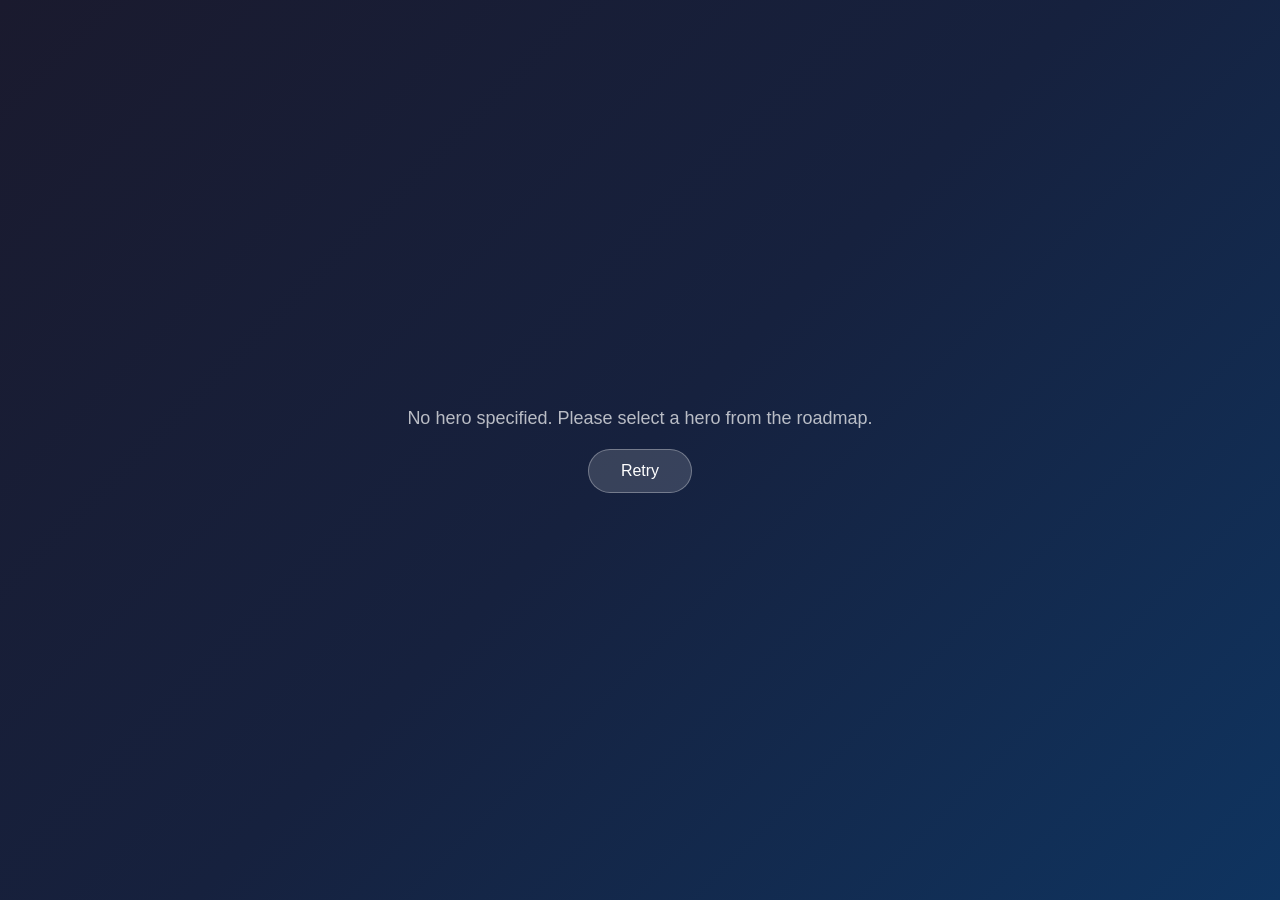
<file: src/main/resources/static/learning.html>
<!DOCTYPE html>
<html lang="en">
<head>
    <meta charset="UTF-8">
    <meta name="viewport" content="width=device-width, initial-scale=1.0">
    <title>Java Hero Cards - Learning</title>
    <link rel="stylesheet" href="css/styles.css">
    <link rel="stylesheet" href="css/learning.css">
</head>
<body>
    <!-- Intro Animation -->
    <div id="intro-animation" class="intro-animation-container">
        <div class="intro-animation-content">
            <div class="hero-glow"></div>
            <h1 id="intro-hero-name" class="intro-hero-name"></h1>
            <p id="intro-concept" class="intro-concept"></p>
        </div>
    </div>

    <!-- Learning Content -->
    <div id="learning-content" class="learning-container" style="display: none;">
        <header class="learning-header">
            <h1 id="hero-title" class="hero-title"></h1>
        </header>

        <main class="learning-sections">
            <!-- What it is -->
            <section class="learning-card" id="section-what">
                <div class="section-icon">💡</div>
                <h2 class="section-title">What it is</h2>
                <p id="what-it-is" class="section-content"></p>
            </section>

            <!-- Why it matters -->
            <section class="learning-card" id="section-why">
                <div class="section-icon">🎯</div>
                <h2 class="section-title">Why it matters</h2>
                <p id="why-it-matters" class="section-content"></p>
            </section>

            <!-- How to use it -->
            <section class="learning-card" id="section-how">
                <div class="section-icon">🛠️</div>
                <h2 class="section-title">How to use it</h2>
                <p id="how-to-use-it" class="section-content"></p>
            </section>

            <!-- Code Examples -->
            <section class="learning-card code-section" id="section-code">
                <div class="section-icon">📝</div>
                <h2 class="section-title">Code Examples</h2>
                <div id="code-examples"></div>
            </section>
        </main>

        <!-- Start Quiz Button -->
        <footer class="learning-footer">
            <button id="start-quiz-btn" class="start-quiz-button">Start Quiz →</button>
        </footer>
    </div>

    <!-- Error State -->
    <div id="error-state" class="error-container" style="display: none;">
        <p class="error-message" id="error-message">Failed to load content.</p>
        <button id="retry-btn" class="retry-button">Retry</button>
    </div>

    <script src="js/learning.js"></script>
</body>
</html>
</file>
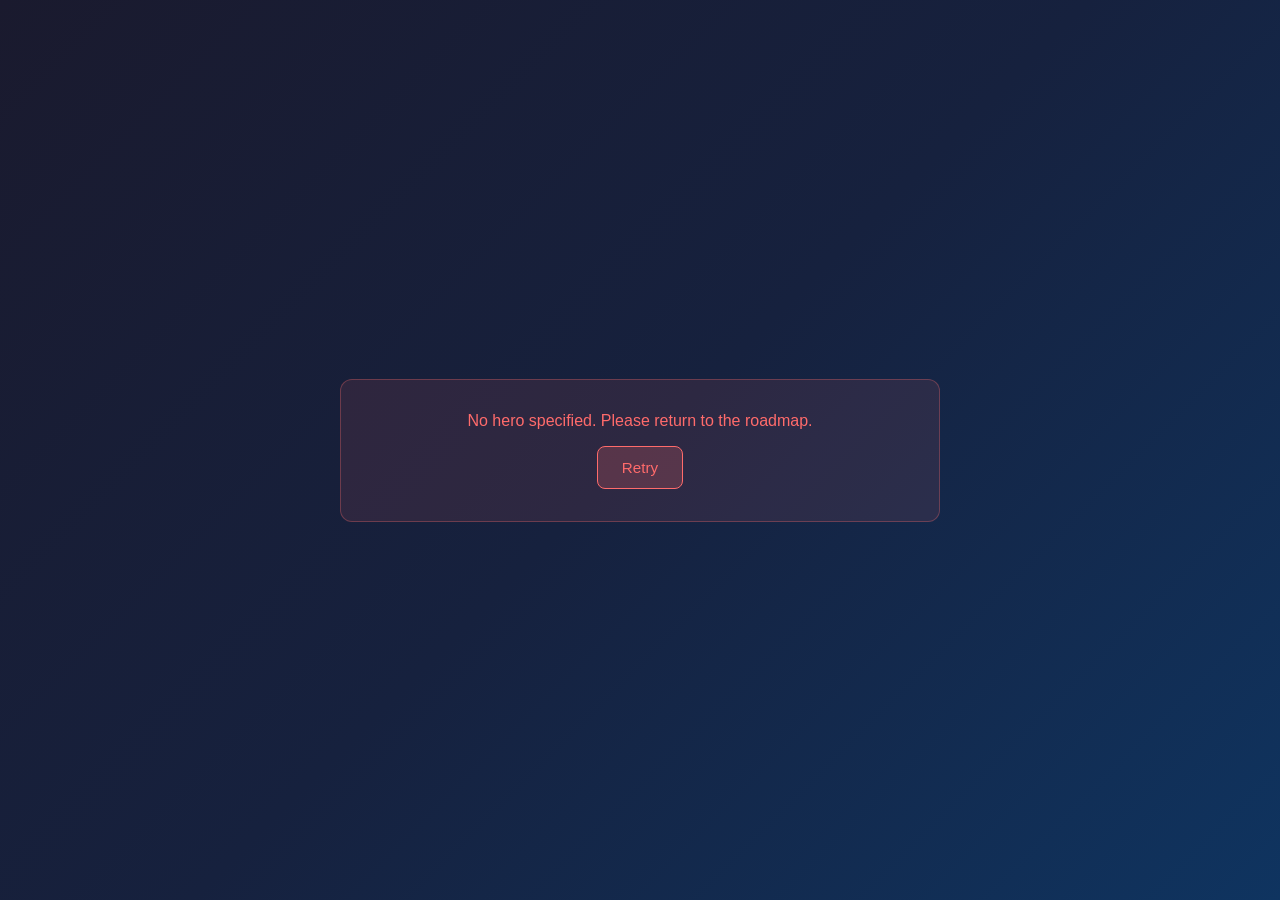
<file: src/main/resources/static/quiz.html>
<!DOCTYPE html>
<html lang="en">
<head>
    <meta charset="UTF-8">
    <meta name="viewport" content="width=device-width, initial-scale=1.0">
    <title>Java Hero Cards - Quiz</title>
    <link rel="stylesheet" href="css/notifications.css">
    <style>
        * {
            margin: 0;
            padding: 0;
            box-sizing: border-box;
        }

        body {
            font-family: 'Segoe UI', Tahoma, Geneva, Verdana, sans-serif;
            background: linear-gradient(135deg, #1a1a2e 0%, #16213e 50%, #0f3460 100%);
            min-height: 100vh;
            color: #e0e0e0;
            display: flex;
            align-items: center;
            justify-content: center;
            padding: 2rem;
        }

        .quiz-container {
            width: 100%;
            max-width: 600px;
        }

        .quiz-card {
            background: rgba(255, 255, 255, 0.07);
            border: 1px solid rgba(255, 255, 255, 0.12);
            border-radius: 1.5rem;
            padding: 2.5rem 2rem;
            box-shadow: 0 8px 32px rgba(0, 0, 0, 0.3);
            transition: opacity 0.3s ease, transform 0.3s ease;
        }

        .quiz-card.fade-out {
            opacity: 0;
            transform: translateX(-20px);
        }

        .quiz-card.fade-in {
            opacity: 0;
            transform: translateX(20px);
        }

        .progress-indicator {
            text-align: center;
            font-size: 0.9rem;
            color: #aaa;
            margin-bottom: 1.5rem;
            letter-spacing: 0.5px;
        }

        .progress-bar {
            width: 100%;
            height: 4px;
            background: rgba(255, 255, 255, 0.1);
            border-radius: 2px;
            margin-top: 0.75rem;
            overflow: hidden;
        }

        .progress-bar-fill {
            height: 100%;
            background: linear-gradient(90deg, #42a5f5, #7c4dff);
            border-radius: 2px;
            transition: width 0.5s ease;
        }

        .question-text {
            font-size: 1.3rem;
            font-weight: 600;
            color: #fff;
            margin-bottom: 2rem;
            line-height: 1.5;
            text-align: center;
        }

        .options-list {
            display: flex;
            flex-direction: column;
            gap: 0.85rem;
        }

        .option-btn {
            width: 100%;
            padding: 1rem 1.25rem;
            font-size: 1rem;
            font-family: inherit;
            color: #e0e0e0;
            background: rgba(255, 255, 255, 0.06);
            border: 2px solid rgba(255, 255, 255, 0.15);
            border-radius: 0.75rem;
            cursor: pointer;
            transition: all 0.2s ease;
            text-align: left;
        }

        .option-btn:hover:not(:disabled) {
            background: rgba(66, 165, 245, 0.15);
            border-color: rgba(66, 165, 245, 0.5);
            transform: translateY(-1px);
            box-shadow: 0 4px 12px rgba(66, 165, 245, 0.2);
        }

        .option-btn:active:not(:disabled) {
            transform: translateY(0);
        }

        .option-btn:disabled {
            cursor: not-allowed;
            opacity: 0.7;
        }

        .option-btn.correct {
            background: rgba(76, 175, 80, 0.2);
            border-color: #4CAF50;
            color: #a5d6a7;
            box-shadow: 0 0 16px rgba(76, 175, 80, 0.3);
        }

        .option-btn.incorrect {
            background: rgba(244, 67, 54, 0.2);
            border-color: #f44336;
            color: #ef9a9a;
            box-shadow: 0 0 16px rgba(244, 67, 54, 0.3);
            animation: shake 0.4s ease;
        }

        @keyframes shake {
            0%, 100% { transform: translateX(0); }
            20% { transform: translateX(-6px); }
            40% { transform: translateX(6px); }
            60% { transform: translateX(-4px); }
            80% { transform: translateX(4px); }
        }

        .feedback {
            text-align: center;
            margin-top: 1.5rem;
            font-size: 1.1rem;
            font-weight: bold;
            min-height: 1.5rem;
            transition: opacity 0.3s ease;
        }

        .feedback.correct {
            color: #4CAF50;
        }

        .feedback.incorrect {
            color: #f44336;
        }

        .loading {
            text-align: center;
            padding: 4rem;
            font-size: 1.2rem;
            color: #aaa;
        }

        .error-message {
            text-align: center;
            padding: 2rem;
            color: #ff6b6b;
            background: rgba(255, 107, 107, 0.1);
            border: 1px solid rgba(255, 107, 107, 0.3);
            border-radius: 0.75rem;
        }

        .error-message button {
            margin-top: 1rem;
            padding: 0.75rem 1.5rem;
            background: rgba(255, 107, 107, 0.2);
            border: 1px solid #ff6b6b;
            color: #ff6b6b;
            border-radius: 0.5rem;
            cursor: pointer;
            font-size: 0.95rem;
            font-family: inherit;
        }

        .error-message button:hover {
            background: rgba(255, 107, 107, 0.3);
        }

        .complete-indicator {
            display: none;
            align-items: center;
            justify-content: center;
            gap: 0.75rem;
            margin-top: 1.5rem;
            padding: 1rem;
            background: rgba(66, 165, 245, 0.1);
            border: 1px solid rgba(66, 165, 245, 0.3);
            border-radius: 0.75rem;
            color: #bbdefb;
            font-size: 0.95rem;
        }

        .complete-spinner {
            width: 18px;
            height: 18px;
            border: 2px solid rgba(66, 165, 245, 0.3);
            border-top-color: #42a5f5;
            border-radius: 50%;
            animation: spin 0.8s linear infinite;
        }

        @keyframes spin {
            to { transform: rotate(360deg); }
        }

        .retry-complete-btn {
            margin-top: 0.5rem;
            background: rgba(66, 165, 245, 0.15) !important;
            border-color: rgba(66, 165, 245, 0.5) !important;
            color: #bbdefb !important;
            text-align: center !important;
        }

        .retry-complete-btn:hover {
            background: rgba(66, 165, 245, 0.25) !important;
        }

        @media (max-width: 600px) {
            body {
                padding: 1rem;
            }

            .quiz-card {
                padding: 1.5rem 1.25rem;
            }

            .question-text {
                font-size: 1.1rem;
            }
        }
    </style>
</head>
<body>
    <div class="quiz-container">
        <div id="loading" class="loading">Loading quiz...</div>
        <div id="error" class="error-message" style="display: none;">
            <p id="error-text"></p>
            <button onclick="window.location.reload()">Retry</button>
        </div>
        <div id="quiz-card" class="quiz-card" style="display: none;">
            <div class="progress-indicator">
                <span id="progress-text">Question 1 of 3</span>
                <div class="progress-bar">
                    <div id="progress-bar-fill" class="progress-bar-fill" style="width: 0%;"></div>
                </div>
            </div>
            <p id="question-text" class="question-text"></p>
            <div id="options-list" class="options-list"></div>
            <div id="feedback" class="feedback"></div>
            <div id="complete-indicator" class="complete-indicator" style="display: none;">
                <div class="complete-spinner"></div>
                <span>Saving progress...</span>
            </div>
        </div>
    </div>

    <script src="js/notifications.js"></script>
    <script src="js/quiz.js"></script>
</body>
</html>
</file>
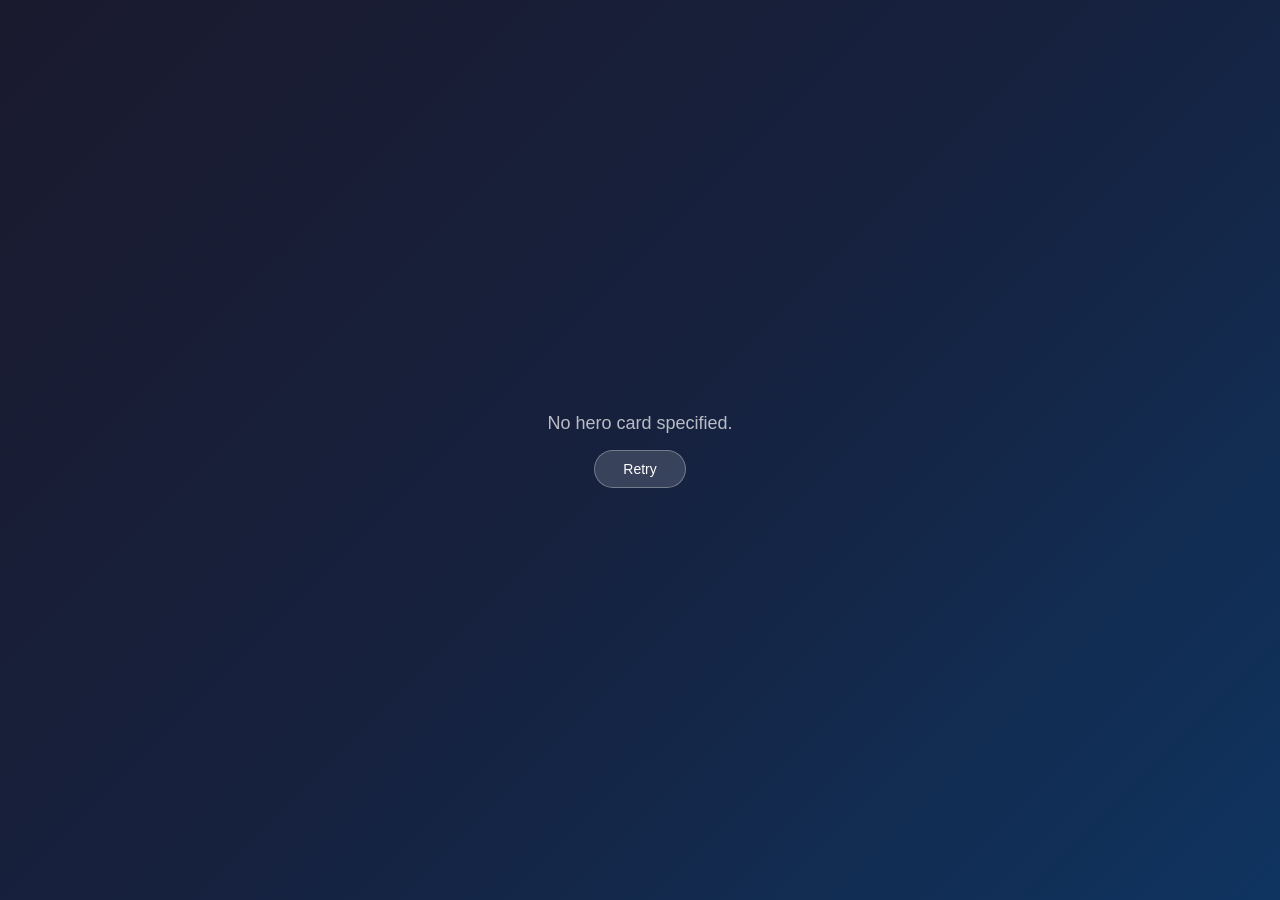
<file: src/main/resources/static/unlock.html>
<!DOCTYPE html>
<html lang="en">
<head>
    <meta charset="UTF-8">
    <meta name="viewport" content="width=device-width, initial-scale=1.0">
    <title>Java Hero Cards - Card Unlocked!</title>
    <link rel="stylesheet" href="css/styles.css">
    <link rel="stylesheet" href="css/unlock.css">
</head>
<body>
    <!-- Loading State -->
    <div id="loading" class="loading">Loading...</div>

    <!-- Unlock Animation Container -->
    <div id="unlock-container" class="unlock-container" style="display: none;">
        <!-- Card Flip Animation -->
        <div id="card-flip" class="card-flip-wrapper">
            <div class="card-3d">
                <div class="card-face card-back">
                    <div class="card-back-pattern">
                        <div class="card-back-logo">⚔️</div>
                        <div class="card-back-title">Java Hero</div>
                    </div>
                </div>
                <div class="card-face card-front">
                    <div class="card-front-content">
                        <div id="card-tier-badge" class="card-tier-badge"></div>
                        <div class="card-hero-icon">🦸</div>
                        <h2 id="card-hero-name" class="card-hero-name"></h2>
                        <p id="card-concept-title" class="card-concept-title"></p>
                    </div>
                </div>
            </div>
            <!-- Shine overlay -->
            <div class="shine-overlay"></div>
        </div>

        <!-- Confirmation Section (shown after animation) -->
        <div id="unlock-confirmation" class="unlock-confirmation" style="display: none;">
            <h1 class="unlock-title">🎉 Card Unlocked!</h1>
            <p id="confirm-hero-name" class="confirm-hero-name"></p>
            <p id="confirm-concept" class="confirm-concept"></p>

            <!-- XP Badge -->
            <div class="xp-section">
                <div id="xp-earned" class="xp-earned-badge"></div>
                <div id="total-xp" class="total-xp"></div>
            </div>

            <!-- Path Completion Message (conditionally shown) -->
            <div id="path-complete-msg" class="path-complete-msg" style="display: none;"></div>

            <!-- Continue Button -->
            <button id="continue-btn" class="continue-button">Continue →</button>
        </div>
    </div>

    <!-- Error State -->
    <div id="error-state" class="error-container" style="display: none;">
        <p class="error-message" id="error-message">Something went wrong.</p>
        <button id="retry-btn" class="retry-button">Retry</button>
    </div>

    <script src="js/unlock.js"></script>
</body>
</html>
</file>
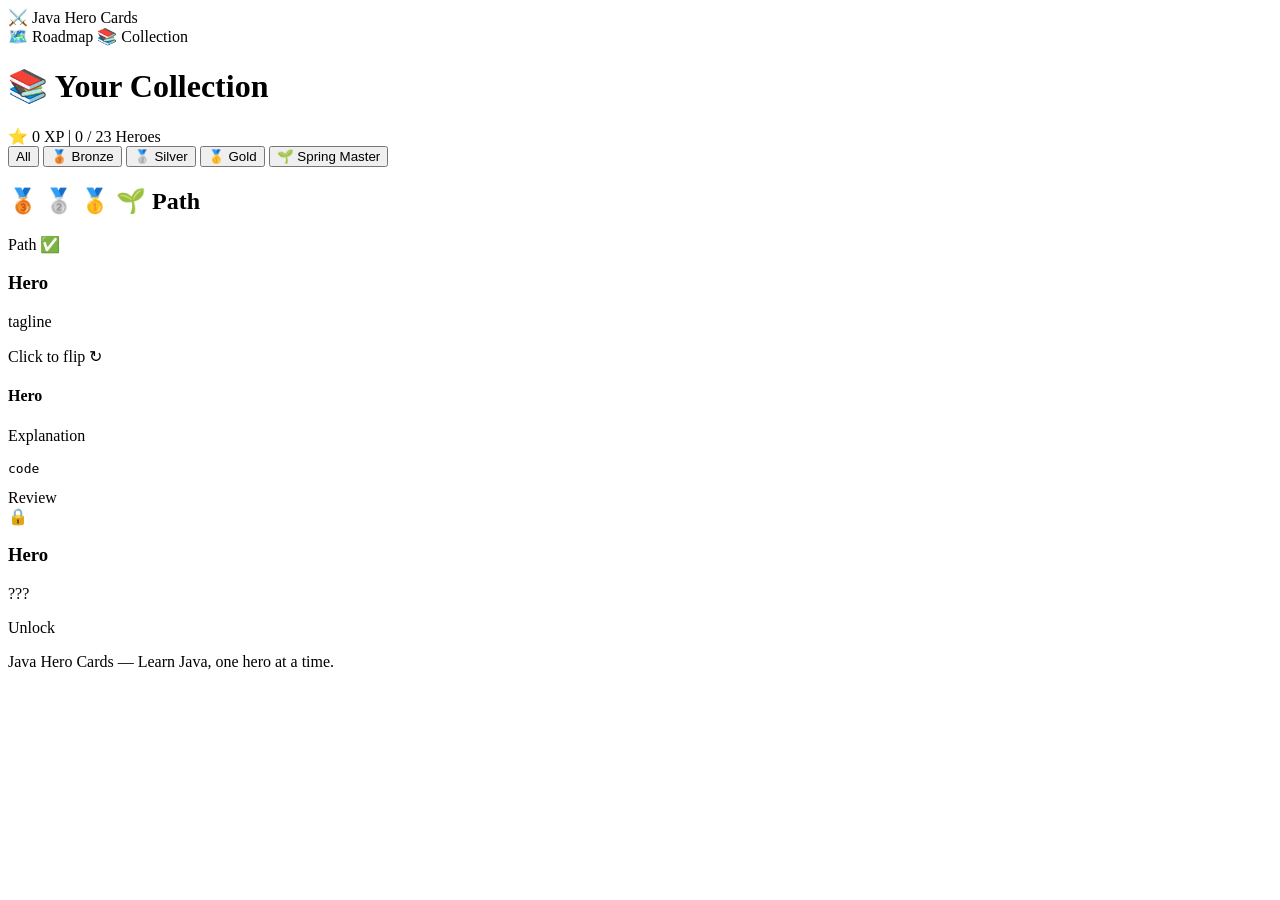
<file: src/main/resources/templates/collection.html>
<!DOCTYPE html>
<html lang="en" xmlns:th="http://www.thymeleaf.org">
<head>
    <meta charset="UTF-8">
    <meta name="viewport" content="width=device-width, initial-scale=1.0">
    <title>Collection | Java Hero Cards</title>
    <link rel="stylesheet" th:href="@{/css/main.css}">
    <link rel="stylesheet" th:href="@{/css/cards.css}">
    <link rel="stylesheet" th:href="@{/css/animations.css}">
</head>
<body>

<nav class="navbar">
    <div class="nav-brand">
        <a th:href="@{/welcome}" class="brand-link">
            <span class="brand-icon">⚔️</span>
            <span class="brand-name">Java Hero Cards</span>
        </a>
    </div>
    <div class="nav-links">
        <a th:href="@{/roadmap}" class="nav-link">
            <span class="nav-icon">🗺️</span> Roadmap
        </a>
        <a th:href="@{/collection}" class="nav-link nav-link--active">
            <span class="nav-icon">📚</span> Collection
        </a>
    </div>
</nav>

<main class="main-content">
    <div class="page-header fade-in">
        <h1 class="page-title">📚 Your Collection</h1>
        <div class="xp-display">
            <span class="xp-icon">⭐</span>
            <span class="xp-value" th:text="${playerProgress.xp}">0</span>
            <span class="xp-label">XP</span>
            <span class="xp-divider">|</span>
            <span class="xp-count"
                  th:text="${playerProgress.unlockedCount + ' / ' + allHeroes.size() + ' Heroes'}">
                0 / 23 Heroes
            </span>
        </div>
    </div>

    <!-- Filter Buttons -->
    <div class="filter-bar fade-in">
        <button class="filter-btn filter-btn--active" data-filter="all">All</button>
        <button class="filter-btn filter-btn--bronze" data-filter="bronze">🥉 Bronze</button>
        <button class="filter-btn filter-btn--silver" data-filter="silver">🥈 Silver</button>
        <button class="filter-btn filter-btn--gold" data-filter="gold">🥇 Gold</button>
        <button class="filter-btn filter-btn--spring-master" data-filter="spring-master">🌱 Spring Master</button>
    </div>

    <!-- Cards by Path -->
    <div class="collection-container">
        <div th:each="entry : ${heroesByPath}" class="collection-section"
             th:data-path="${entry.key.cssClass}">
            <h2 class="collection-path-title"
                th:classappend="${entry.key.cssClass}">
                <span th:switch="${entry.key.name()}">
                    <span th:case="'BRONZE'">🥉</span>
                    <span th:case="'SILVER'">🥈</span>
                    <span th:case="'GOLD'">🥇</span>
                    <span th:case="'SPRING_MASTER'">🌱</span>
                </span>
                <span th:text="${entry.key.displayName}">Path</span>
            </h2>

            <div class="collection-grid">
                <div th:each="hero : ${entry.value}"
                     class="hero-card-flip-wrapper"
                     th:data-path="${entry.key.cssClass}">

                    <!-- Unlocked Card with flip -->
                    <div th:if="${playerProgress.isUnlocked(hero.id)}"
                         class="flip-card"
                         th:id="'card-' + ${hero.id}">
                        <div class="flip-card-inner">
                            <!-- Front -->
                            <div class="flip-card-front hero-card unlocked"
                                 th:classappend="${entry.key.cssClass}">
                                <div class="hero-card-header">
                                    <span class="hero-card-path-badge"
                                          th:text="${entry.key.displayName}">Path</span>
                                    <span class="hero-card-unlocked-badge">✅</span>
                                </div>
                                <div class="hero-card-body">
                                    <h3 class="hero-card-name" th:text="${hero.name}">Hero</h3>
                                    <p class="hero-card-tagline" th:text="${hero.tagline}">tagline</p>
                                </div>
                                <div class="flip-hint">Click to flip ↻</div>
                            </div>
                            <!-- Back -->
                            <div class="flip-card-back hero-card unlocked"
                                 th:classappend="${entry.key.cssClass}">
                                <div class="hero-card-body hero-card-back-body">
                                    <h4 th:text="${hero.name}">Hero</h4>
                                    <p class="back-explanation" th:text="${hero.explanation}">Explanation</p>
                                    <pre class="back-code"><code th:text="${hero.javaExample}">code</code></pre>
                                </div>
                                <a th:href="@{'/hero/' + ${hero.id} + '/learn'}"
                                   class="btn btn-small btn-primary">Review</a>
                            </div>
                        </div>
                    </div>

                    <!-- Locked Card -->
                    <div th:unless="${playerProgress.isUnlocked(hero.id)}"
                         class="hero-card locked"
                         th:classappend="${entry.key.cssClass}">
                        <div class="locked-overlay">
                            <span class="locked-icon">🔒</span>
                        </div>
                        <div class="hero-card-body locked-body">
                            <h3 class="hero-card-name locked-name" th:text="${hero.name}">Hero</h3>
                            <p class="hero-card-tagline locked-tagline">???</p>
                        </div>
                        <a th:href="@{'/hero/' + ${hero.id} + '/learn'}"
                           class="btn btn-small btn-outline">Unlock</a>
                    </div>

                </div>
            </div>
        </div>
    </div>
</main>

<footer class="footer">
    <p>Java Hero Cards &mdash; Learn Java, one hero at a time.</p>
</footer>

<script th:src="@{/js/app.js}"></script>
<script th:src="@{/js/card-flip.js}"></script>
</body>
</html>
</file>
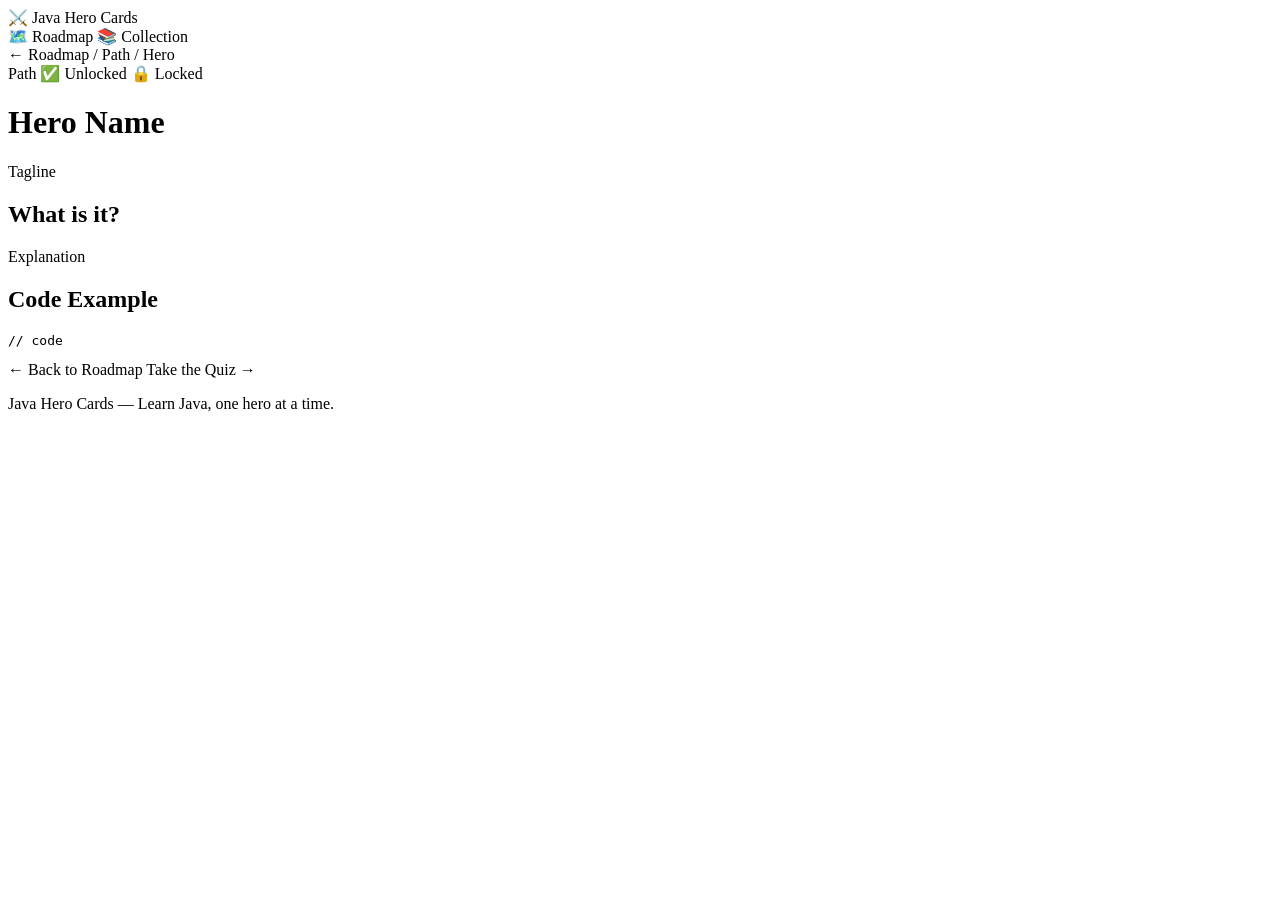
<file: src/main/resources/templates/hero-learn.html>
<!DOCTYPE html>
<html lang="en" xmlns:th="http://www.thymeleaf.org">
<head>
    <meta charset="UTF-8">
    <meta name="viewport" content="width=device-width, initial-scale=1.0">
    <title th:text="${hero.name + ' | Java Hero Cards'}">Hero Learn</title>
    <link rel="stylesheet" th:href="@{/css/main.css}">
    <link rel="stylesheet" th:href="@{/css/cards.css}">
    <link rel="stylesheet" th:href="@{/css/animations.css}">
</head>
<body>

<nav class="navbar">
    <div class="nav-brand">
        <a th:href="@{/welcome}" class="brand-link">
            <span class="brand-icon">⚔️</span>
            <span class="brand-name">Java Hero Cards</span>
        </a>
    </div>
    <div class="nav-links">
        <a th:href="@{/roadmap}" class="nav-link">
            <span class="nav-icon">🗺️</span> Roadmap
        </a>
        <a th:href="@{/collection}" class="nav-link">
            <span class="nav-icon">📚</span> Collection
        </a>
    </div>
</nav>

<main class="main-content">
    <div class="learn-page fade-in">

        <div class="learn-breadcrumb">
            <a th:href="@{/roadmap}" class="breadcrumb-link">← Roadmap</a>
            <span class="breadcrumb-sep">/</span>
            <span th:text="${hero.learningPath.displayName}">Path</span>
            <span class="breadcrumb-sep">/</span>
            <span th:text="${hero.name}">Hero</span>
        </div>

        <div class="learn-layout">

            <!-- Hero Card -->
            <div class="hero-card-display">
                <div class="hero-card"
                     th:classappend="${hero.learningPath.cssClass + (playerProgress.isUnlocked(hero.id) ? ' unlocked' : ' locked')}">
                    <div class="hero-card-header">
                        <span class="hero-card-path-badge"
                              th:text="${hero.learningPath.displayName}">Path</span>
                        <span class="hero-card-unlocked-badge"
                              th:if="${playerProgress.isUnlocked(hero.id)}">✅ Unlocked</span>
                        <span class="hero-card-locked-badge"
                              th:unless="${playerProgress.isUnlocked(hero.id)}">🔒 Locked</span>
                    </div>
                    <div class="hero-card-body">
                        <h1 class="hero-card-name" th:text="${hero.name}">Hero Name</h1>
                        <p class="hero-card-tagline" th:text="${hero.tagline}">Tagline</p>
                    </div>
                </div>
            </div>

            <!-- Hero Content -->
            <div class="hero-content">
                <div class="hero-explanation-box">
                    <h2 class="content-heading">What is it?</h2>
                    <p class="hero-explanation" th:text="${hero.explanation}">Explanation</p>
                </div>

                <div class="hero-code-box">
                    <h2 class="content-heading">Code Example</h2>
                    <pre class="code-block"><code th:text="${hero.javaExample}">// code</code></pre>
                </div>

                <div class="learn-actions">
                    <a th:href="@{/roadmap}" class="btn btn-secondary">← Back to Roadmap</a>
                    <a th:href="@{'/hero/' + ${hero.id} + '/quiz'}"
                       class="btn btn-primary">
                        Take the Quiz →
                    </a>
                </div>
            </div>

        </div>
    </div>
</main>

<footer class="footer">
    <p>Java Hero Cards &mdash; Learn Java, one hero at a time.</p>
</footer>

<script th:src="@{/js/app.js}"></script>
<script th:src="@{/js/card-flip.js}"></script>
</body>
</html>
</file>
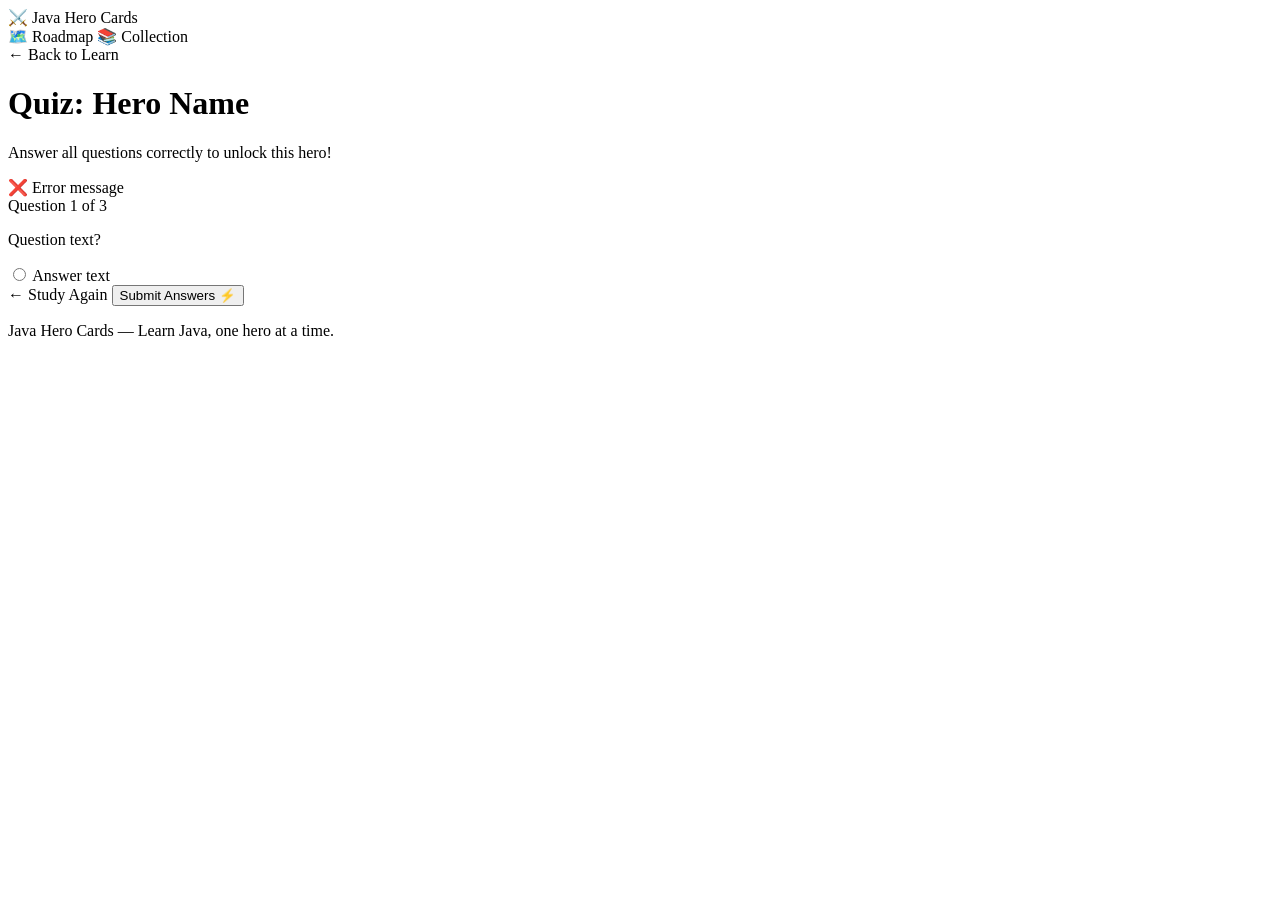
<file: src/main/resources/templates/hero-quiz.html>
<!DOCTYPE html>
<html lang="en" xmlns:th="http://www.thymeleaf.org">
<head>
    <meta charset="UTF-8">
    <meta name="viewport" content="width=device-width, initial-scale=1.0">
    <title th:text="'Quiz: ' + ${hero.name} + ' | Java Hero Cards'">Hero Quiz</title>
    <link rel="stylesheet" th:href="@{/css/main.css}">
    <link rel="stylesheet" th:href="@{/css/cards.css}">
    <link rel="stylesheet" th:href="@{/css/animations.css}">
</head>
<body>

<nav class="navbar">
    <div class="nav-brand">
        <a th:href="@{/welcome}" class="brand-link">
            <span class="brand-icon">⚔️</span>
            <span class="brand-name">Java Hero Cards</span>
        </a>
    </div>
    <div class="nav-links">
        <a th:href="@{/roadmap}" class="nav-link">
            <span class="nav-icon">🗺️</span> Roadmap
        </a>
        <a th:href="@{/collection}" class="nav-link">
            <span class="nav-icon">📚</span> Collection
        </a>
    </div>
</nav>

<main class="main-content">
    <div class="quiz-page fade-in">

        <div class="quiz-header">
            <a th:href="@{'/hero/' + ${hero.id} + '/learn'}" class="breadcrumb-link">
                ← Back to Learn
            </a>
            <h1 class="quiz-title">
                Quiz: <span th:text="${hero.name}">Hero Name</span>
            </h1>
            <p class="quiz-subtitle">Answer all questions correctly to unlock this hero!</p>
        </div>

        <!-- Error Message -->
        <div class="quiz-error-banner" th:if="${quizError}">
            <span class="quiz-error-icon">❌</span>
            <span th:text="${quizError}">Error message</span>
        </div>

        <form th:action="@{'/hero/' + ${hero.id} + '/quiz'}" method="post" class="quiz-form" id="quizForm">

            <div th:each="question, qStat : ${hero.questions}"
                 class="question-block"
                 th:id="'question-' + ${qStat.index}">

                <div class="question-number">
                    Question <span th:text="${qStat.count}">1</span>
                    of <span th:text="${hero.questions.size()}">3</span>
                </div>

                <p class="question-text" th:text="${question.text}">Question text?</p>

                <div class="answers-list">
                    <label th:each="answer, aStat : ${question.answers}"
                           class="answer-option"
                           th:for="'answer_' + ${qStat.index} + '_' + ${aStat.index}">
                        <input type="radio"
                               th:name="'answer_' + ${qStat.index}"
                               th:value="${aStat.index}"
                               th:id="'answer_' + ${qStat.index} + '_' + ${aStat.index}"
                               class="answer-radio">
                        <span class="answer-label" th:text="${answer.text}">Answer text</span>
                    </label>
                </div>
            </div>

            <div class="quiz-actions">
                <a th:href="@{'/hero/' + ${hero.id} + '/learn'}" class="btn btn-secondary">
                    ← Study Again
                </a>
                <button type="submit" class="btn btn-primary">
                    Submit Answers ⚡
                </button>
            </div>

        </form>
    </div>
</main>

<footer class="footer">
    <p>Java Hero Cards &mdash; Learn Java, one hero at a time.</p>
</footer>

<script th:src="@{/js/app.js}"></script>
<script th:src="@{/js/card-flip.js}"></script>
</body>
</html>
</file>
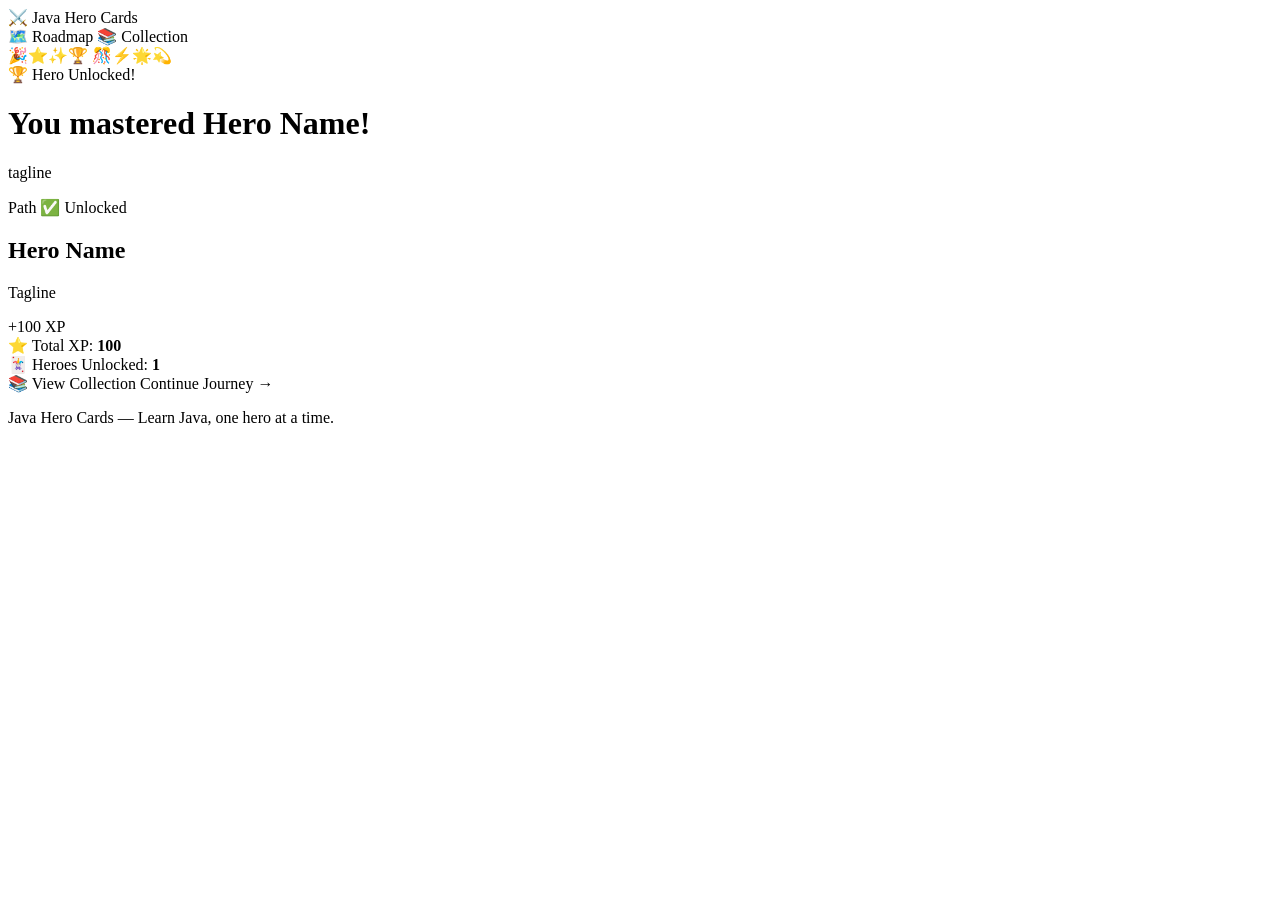
<file: src/main/resources/templates/hero-unlock.html>
<!DOCTYPE html>
<html lang="en" xmlns:th="http://www.thymeleaf.org">
<head>
    <meta charset="UTF-8">
    <meta name="viewport" content="width=device-width, initial-scale=1.0">
    <title th:text="'Unlocked: ' + ${hero.name} + ' | Java Hero Cards'">Hero Unlock</title>
    <link rel="stylesheet" th:href="@{/css/main.css}">
    <link rel="stylesheet" th:href="@{/css/cards.css}">
    <link rel="stylesheet" th:href="@{/css/animations.css}">
</head>
<body>

<nav class="navbar">
    <div class="nav-brand">
        <a th:href="@{/welcome}" class="brand-link">
            <span class="brand-icon">⚔️</span>
            <span class="brand-name">Java Hero Cards</span>
        </a>
    </div>
    <div class="nav-links">
        <a th:href="@{/roadmap}" class="nav-link">
            <span class="nav-icon">🗺️</span> Roadmap
        </a>
        <a th:href="@{/collection}" class="nav-link">
            <span class="nav-icon">📚</span> Collection
        </a>
    </div>
</nav>

<main class="main-content">
    <div class="unlock-page">

        <div class="unlock-confetti" id="confetti" aria-hidden="true">
            <span>🎉</span><span>⭐</span><span>✨</span><span>🏆</span>
            <span>🎊</span><span>⚡</span><span>🌟</span><span>💫</span>
        </div>

        <div class="unlock-content fade-in">
            <div class="unlock-badge">🏆 Hero Unlocked!</div>
            <h1 class="unlock-title">
                You mastered <span th:text="${hero.name}">Hero Name</span>!
            </h1>
            <p class="unlock-subtitle" th:text="${hero.tagline}">tagline</p>
        </div>

        <!-- Animated hero card -->
        <div class="unlock-card-container">
            <div class="hero-card card-unlock"
                 th:classappend="${hero.learningPath.cssClass + ' unlocked'}">
                <div class="hero-card-header">
                    <span class="hero-card-path-badge"
                          th:text="${hero.learningPath.displayName}">Path</span>
                    <span class="hero-card-unlocked-badge">✅ Unlocked</span>
                </div>
                <div class="hero-card-body">
                    <h2 class="hero-card-name" th:text="${hero.name}">Hero Name</h2>
                    <p class="hero-card-tagline" th:text="${hero.tagline}">Tagline</p>
                </div>
                <div class="hero-card-footer">
                    <span class="hero-card-xp">+100 XP</span>
                </div>
            </div>
        </div>

        <div class="unlock-stats fade-in">
            <div class="stat-chip">
                <span class="stat-icon">⭐</span>
                <span>Total XP: </span>
                <strong th:text="${playerProgress.xp}">100</strong>
            </div>
            <div class="stat-chip">
                <span class="stat-icon">🃏</span>
                <span>Heroes Unlocked: </span>
                <strong th:text="${playerProgress.unlockedCount}">1</strong>
            </div>
        </div>

        <div class="unlock-actions">
            <a th:href="@{/collection}" class="btn btn-secondary">
                📚 View Collection
            </a>
            <a th:href="@{/roadmap}" class="btn btn-primary">
                Continue Journey →
            </a>
        </div>

    </div>
</main>

<footer class="footer">
    <p>Java Hero Cards &mdash; Learn Java, one hero at a time.</p>
</footer>

<script th:src="@{/js/app.js}"></script>
<script th:src="@{/js/card-flip.js}"></script>
</body>
</html>
</file>
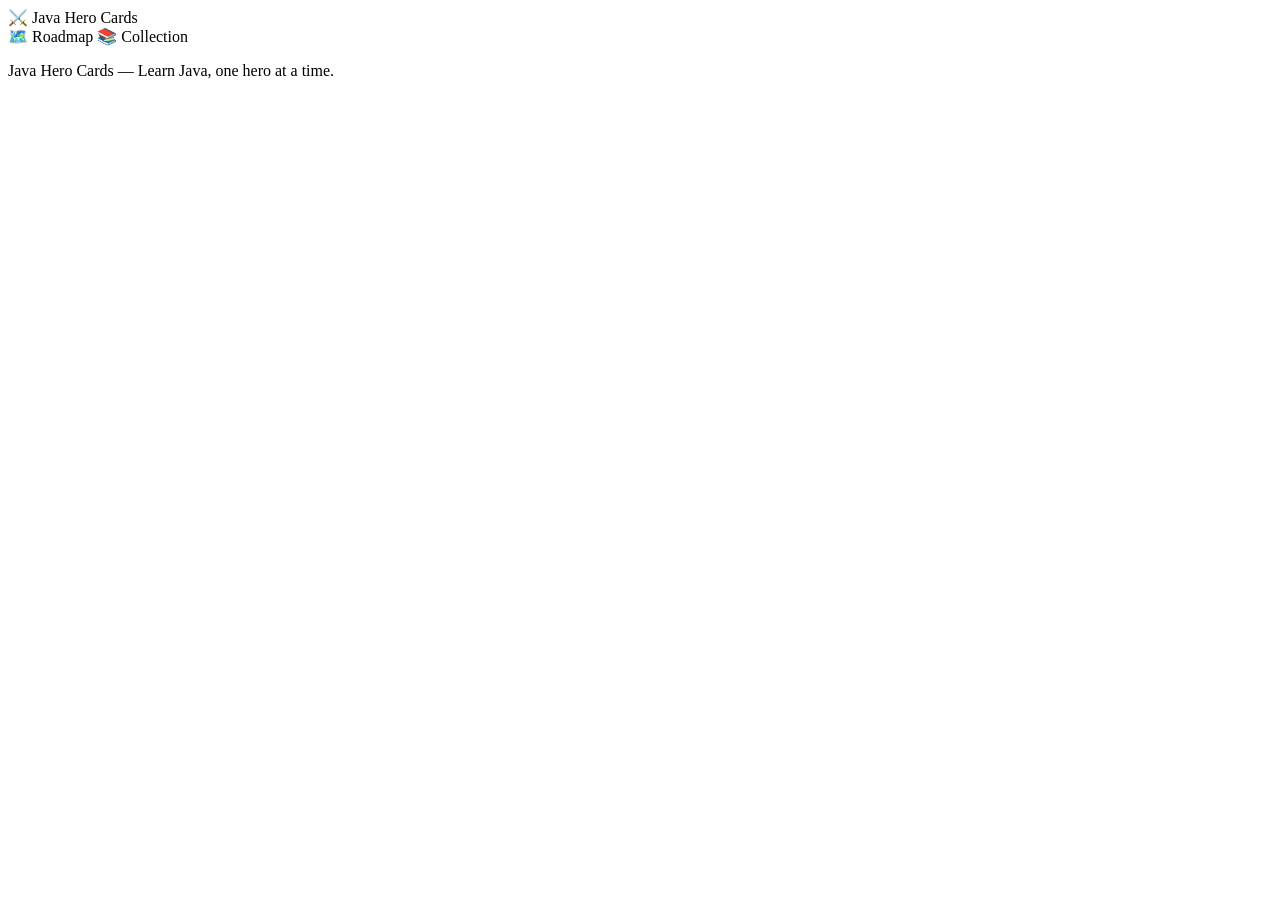
<file: src/main/resources/templates/layout.html>
<!DOCTYPE html>
<html lang="en" xmlns:th="http://www.thymeleaf.org">
<head>
    <meta charset="UTF-8">
    <meta name="viewport" content="width=device-width, initial-scale=1.0">
    <title th:text="${pageTitle != null ? pageTitle + ' | Java Hero Cards' : 'Java Hero Cards'}">Java Hero Cards</title>
    <link rel="stylesheet" th:href="@{/css/main.css}">
    <link rel="stylesheet" th:href="@{/css/cards.css}">
    <link rel="stylesheet" th:href="@{/css/animations.css}">
</head>
<body>

<nav class="navbar">
    <div class="nav-brand">
        <a th:href="@{/welcome}" class="brand-link">
            <span class="brand-icon">⚔️</span>
            <span class="brand-name">Java Hero Cards</span>
        </a>
    </div>
    <div class="nav-links">
        <a th:href="@{/roadmap}" class="nav-link">
            <span class="nav-icon">🗺️</span> Roadmap
        </a>
        <a th:href="@{/collection}" class="nav-link">
            <span class="nav-icon">📚</span> Collection
        </a>
    </div>
</nav>

<main class="main-content" th:fragment="content">
    <!-- page content goes here -->
</main>

<footer class="footer">
    <p>Java Hero Cards &mdash; Learn Java, one hero at a time.</p>
</footer>

<script th:src="@{/js/app.js}"></script>
<script th:src="@{/js/card-flip.js}"></script>
</body>
</html>
</file>
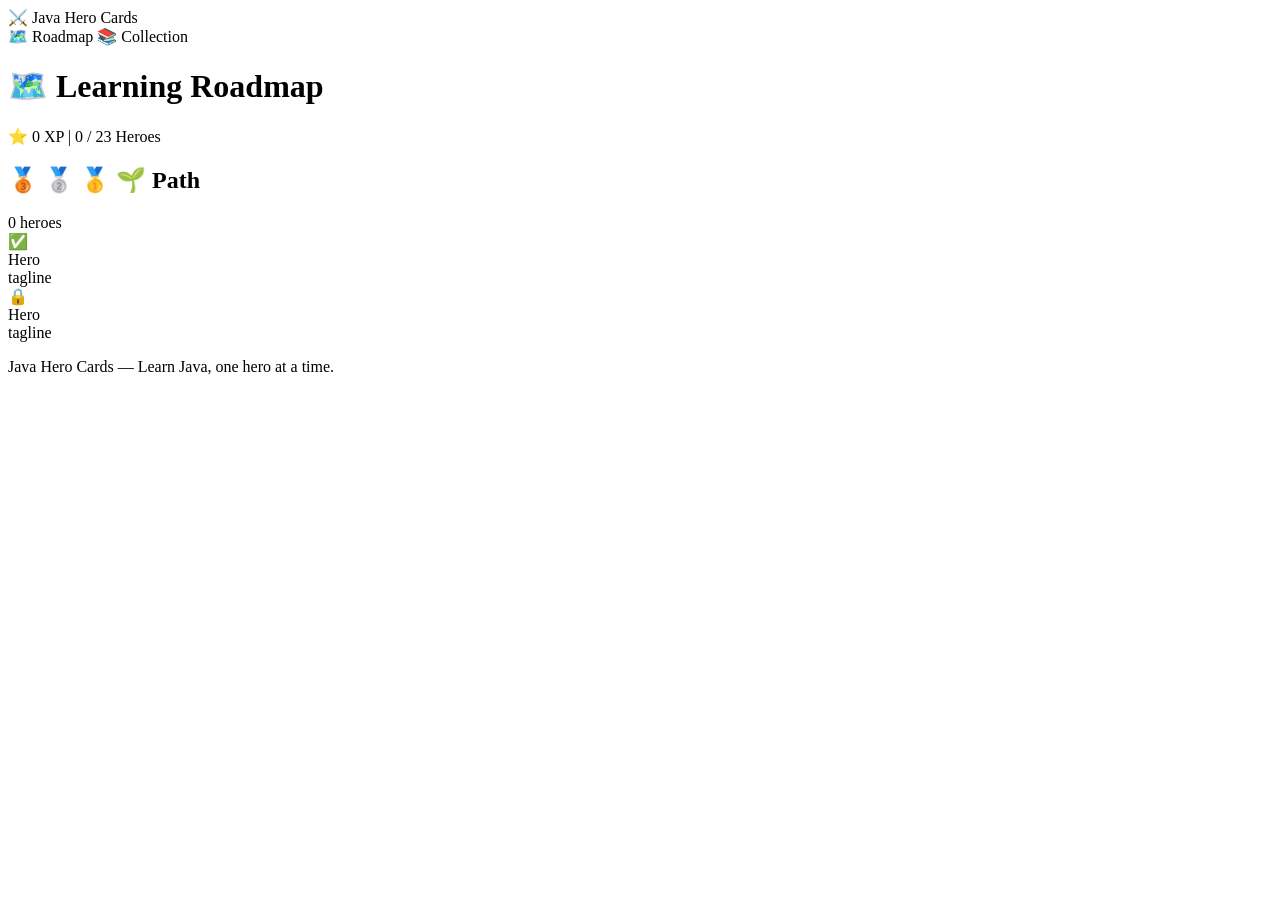
<file: src/main/resources/templates/roadmap.html>
<!DOCTYPE html>
<html lang="en" xmlns:th="http://www.thymeleaf.org">
<head>
    <meta charset="UTF-8">
    <meta name="viewport" content="width=device-width, initial-scale=1.0">
    <title>Roadmap | Java Hero Cards</title>
    <link rel="stylesheet" th:href="@{/css/main.css}">
    <link rel="stylesheet" th:href="@{/css/cards.css}">
    <link rel="stylesheet" th:href="@{/css/animations.css}">
</head>
<body>

<nav class="navbar">
    <div class="nav-brand">
        <a th:href="@{/welcome}" class="brand-link">
            <span class="brand-icon">⚔️</span>
            <span class="brand-name">Java Hero Cards</span>
        </a>
    </div>
    <div class="nav-links">
        <a th:href="@{/roadmap}" class="nav-link nav-link--active">
            <span class="nav-icon">🗺️</span> Roadmap
        </a>
        <a th:href="@{/collection}" class="nav-link">
            <span class="nav-icon">📚</span> Collection
        </a>
    </div>
</nav>

<main class="main-content">
    <div class="page-header fade-in">
        <h1 class="page-title">🗺️ Learning Roadmap</h1>
        <div class="xp-display">
            <span class="xp-icon">⭐</span>
            <span class="xp-value" th:text="${playerProgress.xp}">0</span>
            <span class="xp-label">XP</span>
            <span class="xp-divider">|</span>
            <span class="xp-count"
                  th:text="${playerProgress.unlockedCount + ' / ' + totalHeroes + ' Heroes'}">
                0 / 23 Heroes
            </span>
        </div>
    </div>

    <div class="flash-error" th:if="${error}" th:text="${error}"></div>

    <div class="roadmap-container">
        <div th:each="entry : ${heroesByPath}" class="path-section slide-up">
            <div class="path-header"
                 th:classappend="${entry.key.cssClass}">
                <h2 class="path-title">
                    <span th:switch="${entry.key.name()}">
                        <span th:case="'BRONZE'">🥉</span>
                        <span th:case="'SILVER'">🥈</span>
                        <span th:case="'GOLD'">🥇</span>
                        <span th:case="'SPRING_MASTER'">🌱</span>
                    </span>
                    <span th:text="${entry.key.displayName}">Path</span>
                </h2>
                <span class="path-count"
                      th:text="${entry.value.size() + ' heroes'}">0 heroes</span>
            </div>

            <div class="hero-cards-row">
                <div th:each="hero : ${entry.value}"
                     th:classappend="${playerProgress.isUnlocked(hero.id) ? 'unlocked' : 'locked'}"
                     class="hero-card-mini">
                    <a th:if="${playerProgress.isUnlocked(hero.id)}"
                       th:href="@{'/hero/' + ${hero.id} + '/learn'}"
                       class="hero-card-link">
                        <div class="hero-card-mini-inner"
                             th:classappend="${entry.key.cssClass}">
                            <div class="hero-card-mini-icon">✅</div>
                            <div class="hero-card-mini-name" th:text="${hero.name}">Hero</div>
                            <div class="hero-card-mini-tagline" th:text="${hero.tagline}">tagline</div>
                        </div>
                    </a>
                    <a th:unless="${playerProgress.isUnlocked(hero.id)}"
                       th:href="@{'/hero/' + ${hero.id} + '/learn'}"
                       class="hero-card-link">
                        <div class="hero-card-mini-inner locked-card"
                             th:classappend="${entry.key.cssClass}">
                            <div class="hero-card-mini-icon">🔒</div>
                            <div class="hero-card-mini-name" th:text="${hero.name}">Hero</div>
                            <div class="hero-card-mini-tagline" th:text="${hero.tagline}">tagline</div>
                        </div>
                    </a>
                </div>
            </div>
        </div>
    </div>
</main>

<footer class="footer">
    <p>Java Hero Cards &mdash; Learn Java, one hero at a time.</p>
</footer>

<script th:src="@{/js/app.js}"></script>
<script th:src="@{/js/card-flip.js}"></script>
</body>
</html>
</file>
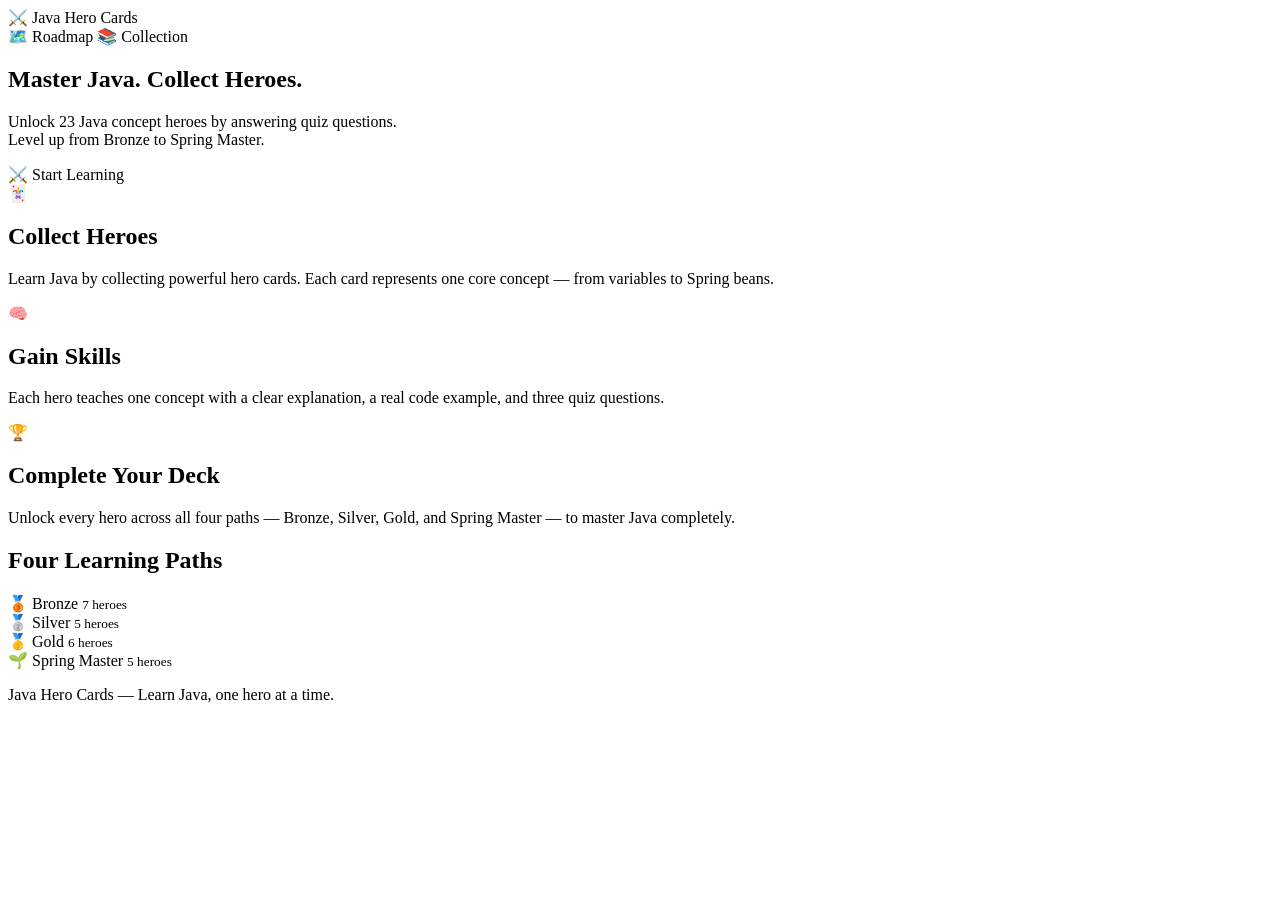
<file: src/main/resources/templates/welcome.html>
<!DOCTYPE html>
<html lang="en" xmlns:th="http://www.thymeleaf.org">
<head>
    <meta charset="UTF-8">
    <meta name="viewport" content="width=device-width, initial-scale=1.0">
    <title>Java Hero Cards</title>
    <link rel="stylesheet" th:href="@{/css/main.css}">
    <link rel="stylesheet" th:href="@{/css/cards.css}">
    <link rel="stylesheet" th:href="@{/css/animations.css}">
</head>
<body>

<nav class="navbar">
    <div class="nav-brand">
        <a th:href="@{/welcome}" class="brand-link">
            <span class="brand-icon">⚔️</span>
            <span class="brand-name">Java Hero Cards</span>
        </a>
    </div>
    <div class="nav-links">
        <a th:href="@{/roadmap}" class="nav-link">
            <span class="nav-icon">🗺️</span> Roadmap
        </a>
        <a th:href="@{/collection}" class="nav-link">
            <span class="nav-icon">📚</span> Collection
        </a>
    </div>
</nav>

<main class="main-content">
    <section class="hero-section">
        <div class="hero-section-inner fade-in">
            <h1 class="hero-title">
                <span class="title-line">Master Java.</span>
                <span class="title-line title-line--accent">Collect Heroes.</span>
            </h1>
            <p class="hero-subtitle">
                Unlock 23 Java concept heroes by answering quiz questions.<br>
                Level up from Bronze to Spring Master.
            </p>
            <a th:href="@{/roadmap}" class="btn btn-primary btn-large">
                ⚔️ Start Learning
            </a>
        </div>
    </section>

    <section class="features-section">
        <div class="features-grid">

            <div class="feature-card slide-up" style="animation-delay: 0.1s">
                <div class="feature-icon">🃏</div>
                <h2 class="feature-title">Collect Heroes</h2>
                <p class="feature-desc">
                    Learn Java by collecting powerful hero cards. Each card represents
                    one core concept — from variables to Spring beans.
                </p>
            </div>

            <div class="feature-card slide-up" style="animation-delay: 0.2s">
                <div class="feature-icon">🧠</div>
                <h2 class="feature-title">Gain Skills</h2>
                <p class="feature-desc">
                    Each hero teaches one concept with a clear explanation,
                    a real code example, and three quiz questions.
                </p>
            </div>

            <div class="feature-card slide-up" style="animation-delay: 0.3s">
                <div class="feature-icon">🏆</div>
                <h2 class="feature-title">Complete Your Deck</h2>
                <p class="feature-desc">
                    Unlock every hero across all four paths — Bronze, Silver, Gold,
                    and Spring Master — to master Java completely.
                </p>
            </div>

        </div>
    </section>

    <section class="paths-preview">
        <h2 class="section-title">Four Learning Paths</h2>
        <div class="paths-grid">
            <div class="path-badge bronze">
                <span class="path-badge-icon">🥉</span>
                <span>Bronze</span>
                <small>7 heroes</small>
            </div>
            <div class="path-badge silver">
                <span class="path-badge-icon">🥈</span>
                <span>Silver</span>
                <small>5 heroes</small>
            </div>
            <div class="path-badge gold">
                <span class="path-badge-icon">🥇</span>
                <span>Gold</span>
                <small>6 heroes</small>
            </div>
            <div class="path-badge spring-master">
                <span class="path-badge-icon">🌱</span>
                <span>Spring Master</span>
                <small>5 heroes</small>
            </div>
        </div>
    </section>
</main>

<footer class="footer">
    <p>Java Hero Cards &mdash; Learn Java, one hero at a time.</p>
</footer>

<script th:src="@{/js/app.js}"></script>
<script th:src="@{/js/card-flip.js}"></script>
</body>
</html>
</file>
<file: src/main/resources/static/css/styles.css>
/* ===== Global Styles ===== */
* {
    margin: 0;
    padding: 0;
    box-sizing: border-box;
}

body {
    font-family: 'Segoe UI', Tahoma, Geneva, Verdana, sans-serif;
    background: linear-gradient(135deg, #1a1a2e 0%, #16213e 50%, #0f3460 100%);
    color: #ffffff;
    min-height: 100vh;
    overflow: hidden;
}

/* ===== Onboarding Styles ===== */
.onboarding-container {
    display: flex;
    flex-direction: column;
    align-items: center;
    justify-content: center;
    height: 100vh;
    position: relative;
}

.skip-button {
    position: absolute;
    top: 24px;
    right: 24px;
    background: rgba(255, 255, 255, 0.15);
    border: 1px solid rgba(255, 255, 255, 0.3);
    color: #ffffff;
    padding: 8px 20px;
    border-radius: 20px;
    cursor: pointer;
    font-size: 14px;
    transition: background 0.3s ease, transform 0.2s ease;
    z-index: 100;
}

.skip-button:hover {
    background: rgba(255, 255, 255, 0.25);
    transform: scale(1.05);
}

/* Slide container */
.slide {
    display: none;
    flex-direction: column;
    align-items: center;
    justify-content: center;
    text-align: center;
    opacity: 0;
    transform: translateY(20px);
    transition: opacity 0.6s ease, transform 0.6s ease;
}

.slide.active {
    display: flex;
    opacity: 1;
    transform: translateY(0);
}

.slide.fade-out {
    opacity: 0;
    transform: translateY(-20px);
}

/* Slide icon */
.slide-icon {
    width: 120px;
    height: 120px;
    margin-bottom: 32px;
    display: flex;
    align-items: center;
    justify-content: center;
    border-radius: 50%;
    background: rgba(255, 255, 255, 0.1);
    animation: pulse 2s ease-in-out infinite;
}

.slide-icon svg {
    width: 60px;
    height: 60px;
    fill: #ffffff;
}

/* Slide 1: Collect Heroes */
.slide-collect .slide-icon {
    background: linear-gradient(135deg, #667eea 0%, #764ba2 100%);
    box-shadow: 0 8px 32px rgba(102, 126, 234, 0.4);
}

/* Slide 2: Gain Skills */
.slide-skills .slide-icon {
    background: linear-gradient(135deg, #f093fb 0%, #f5576c 100%);
    box-shadow: 0 8px 32px rgba(245, 87, 108, 0.4);
}

/* Slide 3: Complete Your Deck */
.slide-deck .slide-icon {
    background: linear-gradient(135deg, #4facfe 0%, #00f2fe 100%);
    box-shadow: 0 8px 32px rgba(79, 172, 254, 0.4);
}

.slide-title {
    font-size: 28px;
    font-weight: 700;
    margin-bottom: 12px;
    letter-spacing: 0.5px;
}

.slide-description {
    font-size: 16px;
    color: rgba(255, 255, 255, 0.7);
    max-width: 360px;
    line-height: 1.5;
}

/* Progress dots */
.progress-dots {
    position: absolute;
    bottom: 48px;
    display: flex;
    gap: 12px;
}

.dot {
    width: 10px;
    height: 10px;
    border-radius: 50%;
    background: rgba(255, 255, 255, 0.3);
    transition: background 0.3s ease, transform 0.3s ease;
}

.dot.active {
    background: #ffffff;
    transform: scale(1.3);
}

/* Animations */
@keyframes pulse {
    0%, 100% {
        transform: scale(1);
    }
    50% {
        transform: scale(1.08);
    }
}

@keyframes cardFloat {
    0%, 100% {
        transform: translateY(0) rotate(-2deg);
    }
    50% {
        transform: translateY(-8px) rotate(2deg);
    }
}

@keyframes levelUp {
    0%, 100% {
        transform: scale(1);
    }
    25% {
        transform: scale(1.1) rotate(-5deg);
    }
    75% {
        transform: scale(1.1) rotate(5deg);
    }
}

@keyframes deckComplete {
    0%, 100% {
        transform: rotateY(0deg);
    }
    50% {
        transform: rotateY(180deg);
    }
}

.slide-collect .slide-icon svg {
    animation: cardFloat 2.5s ease-in-out infinite;
}

.slide-skills .slide-icon svg {
    animation: levelUp 2s ease-in-out infinite;
}

.slide-deck .slide-icon svg {
    animation: deckComplete 3s ease-in-out infinite;
}

/* ===== Loading State ===== */
.loading {
    display: flex;
    align-items: center;
    justify-content: center;
    height: 100vh;
    font-size: 18px;
    color: rgba(255, 255, 255, 0.6);
}
</file>
<file: src/main/resources/static/css/learning.css>
/* ===== Learning View Styles ===== */

/* Override body overflow for scrollable learning content */
body.learning-page {
    overflow-y: auto;
}

/* ===== Intro Animation ===== */
.intro-animation-container {
    display: flex;
    align-items: center;
    justify-content: center;
    height: 100vh;
    position: relative;
    overflow: hidden;
}

.intro-animation-content {
    text-align: center;
    position: relative;
    animation: introFadeIn 0.8s ease-out forwards;
}

.hero-glow {
    position: absolute;
    top: 50%;
    left: 50%;
    transform: translate(-50%, -50%);
    width: 200px;
    height: 200px;
    border-radius: 50%;
    background: radial-gradient(circle, rgba(102, 126, 234, 0.4) 0%, transparent 70%);
    animation: glowPulse 2s ease-in-out infinite;
}

.intro-hero-name {
    font-size: 48px;
    font-weight: 800;
    letter-spacing: 2px;
    background: linear-gradient(135deg, #667eea 0%, #764ba2 50%, #f093fb 100%);
    -webkit-background-clip: text;
    -webkit-text-fill-color: transparent;
    background-clip: text;
    position: relative;
    z-index: 1;
    animation: nameReveal 1s ease-out 0.3s both;
}

.intro-concept {
    font-size: 18px;
    color: rgba(255, 255, 255, 0.7);
    margin-top: 12px;
    position: relative;
    z-index: 1;
    animation: conceptReveal 0.8s ease-out 0.8s both;
}

.intro-animation-container.fade-out {
    animation: introFadeOut 0.5s ease-in forwards;
}

/* ===== Learning Content Container ===== */
.learning-container {
    max-width: 800px;
    margin: 0 auto;
    padding: 40px 24px 120px;
    animation: contentFadeIn 0.6s ease-out forwards;
}

.learning-header {
    text-align: center;
    margin-bottom: 40px;
}

.hero-title {
    font-size: 32px;
    font-weight: 700;
    background: linear-gradient(135deg, #667eea 0%, #764ba2 100%);
    -webkit-background-clip: text;
    -webkit-text-fill-color: transparent;
    background-clip: text;
}

/* ===== Learning Cards (Sections) ===== */
.learning-sections {
    display: flex;
    flex-direction: column;
    gap: 24px;
}

.learning-card {
    background: rgba(255, 255, 255, 0.05);
    border: 1px solid rgba(255, 255, 255, 0.1);
    border-radius: 16px;
    padding: 28px;
    transition: transform 0.2s ease, box-shadow 0.2s ease;
}

.learning-card:hover {
    transform: translateY(-2px);
    box-shadow: 0 8px 24px rgba(0, 0, 0, 0.3);
}

.section-icon {
    font-size: 28px;
    margin-bottom: 12px;
}

.section-title {
    font-size: 20px;
    font-weight: 600;
    margin-bottom: 12px;
    color: #ffffff;
}

.section-content {
    font-size: 16px;
    line-height: 1.7;
    color: rgba(255, 255, 255, 0.8);
}

/* ===== Code Examples ===== */
.code-section .code-block {
    margin-top: 16px;
    border-radius: 12px;
    overflow: hidden;
}

.code-block + .code-block {
    margin-top: 20px;
}

.code-block-header {
    background: #1e1e3f;
    padding: 10px 16px;
    display: flex;
    align-items: center;
    gap: 8px;
    border-bottom: 1px solid rgba(255, 255, 255, 0.1);
}

.code-block-title {
    font-size: 13px;
    font-weight: 600;
    color: rgba(255, 255, 255, 0.7);
    text-transform: uppercase;
    letter-spacing: 0.5px;
}

.code-block-lang {
    font-size: 11px;
    color: rgba(102, 126, 234, 0.9);
    background: rgba(102, 126, 234, 0.15);
    padding: 2px 8px;
    border-radius: 4px;
    margin-left: auto;
}

.code-block pre {
    background: #0d1117;
    padding: 20px;
    margin: 0;
    overflow-x: auto;
}

.code-block code {
    font-family: 'JetBrains Mono', 'Fira Code', 'Consolas', monospace;
    font-size: 14px;
    line-height: 1.6;
    color: #e6edf3;
    white-space: pre;
    tab-size: 4;
}

/* Basic Java syntax highlighting */
.code-block code .keyword {
    color: #ff7b72;
}

.code-block code .string {
    color: #a5d6ff;
}

.code-block code .comment {
    color: #8b949e;
    font-style: italic;
}

.code-block code .type {
    color: #79c0ff;
}

.code-block code .number {
    color: #ffa657;
}

.code-block code .annotation {
    color: #d2a8ff;
}

/* ===== Start Quiz Button ===== */
.learning-footer {
    position: fixed;
    bottom: 0;
    left: 0;
    right: 0;
    padding: 20px 24px;
    background: linear-gradient(to top, rgba(26, 26, 46, 0.98) 60%, transparent);
    display: flex;
    justify-content: center;
    z-index: 100;
}

.start-quiz-button {
    background: linear-gradient(135deg, #667eea 0%, #764ba2 100%);
    color: #ffffff;
    border: none;
    padding: 16px 48px;
    border-radius: 30px;
    font-size: 18px;
    font-weight: 700;
    cursor: pointer;
    transition: transform 0.2s ease, box-shadow 0.2s ease;
    box-shadow: 0 4px 20px rgba(102, 126, 234, 0.4);
    letter-spacing: 0.5px;
}

.start-quiz-button:hover {
    transform: translateY(-2px) scale(1.02);
    box-shadow: 0 8px 32px rgba(102, 126, 234, 0.6);
}

.start-quiz-button:active {
    transform: translateY(0) scale(0.98);
}

/* ===== Error State ===== */
.error-container {
    display: flex;
    flex-direction: column;
    align-items: center;
    justify-content: center;
    height: 100vh;
    gap: 20px;
}

.error-message {
    font-size: 18px;
    color: rgba(255, 255, 255, 0.7);
}

.retry-button {
    background: rgba(255, 255, 255, 0.15);
    border: 1px solid rgba(255, 255, 255, 0.3);
    color: #ffffff;
    padding: 12px 32px;
    border-radius: 24px;
    cursor: pointer;
    font-size: 16px;
    transition: background 0.3s ease;
}

.retry-button:hover {
    background: rgba(255, 255, 255, 0.25);
}

/* ===== Animations ===== */
@keyframes introFadeIn {
    from {
        opacity: 0;
        transform: scale(0.9);
    }
    to {
        opacity: 1;
        transform: scale(1);
    }
}

@keyframes introFadeOut {
    from {
        opacity: 1;
    }
    to {
        opacity: 0;
    }
}

@keyframes glowPulse {
    0%, 100% {
        transform: translate(-50%, -50%) scale(1);
        opacity: 0.6;
    }
    50% {
        transform: translate(-50%, -50%) scale(1.3);
        opacity: 1;
    }
}

@keyframes nameReveal {
    from {
        opacity: 0;
        transform: translateY(20px);
    }
    to {
        opacity: 1;
        transform: translateY(0);
    }
}

@keyframes conceptReveal {
    from {
        opacity: 0;
        transform: translateY(10px);
    }
    to {
        opacity: 1;
        transform: translateY(0);
    }
}

@keyframes contentFadeIn {
    from {
        opacity: 0;
        transform: translateY(20px);
    }
    to {
        opacity: 1;
        transform: translateY(0);
    }
}
</file>
<file: src/main/resources/static/css/notifications.css>
/* Notification Toast Styles — Java Hero Cards */

#notification-container {
    position: fixed;
    top: 1.5rem;
    right: 1.5rem;
    z-index: 9999;
    display: flex;
    flex-direction: column;
    gap: 0.75rem;
    max-width: 400px;
    pointer-events: none;
}

.notification-toast {
    display: flex;
    align-items: center;
    gap: 0.75rem;
    padding: 0.875rem 1.25rem;
    border-radius: 0.75rem;
    font-family: 'Segoe UI', Tahoma, Geneva, Verdana, sans-serif;
    font-size: 0.9rem;
    line-height: 1.4;
    box-shadow: 0 4px 16px rgba(0, 0, 0, 0.4);
    pointer-events: auto;
    opacity: 0;
    transform: translateX(100%);
    transition: opacity 0.3s ease, transform 0.3s ease;
}

.notification-toast.notification-visible {
    opacity: 1;
    transform: translateX(0);
}

.notification-toast.notification-exit {
    opacity: 0;
    transform: translateX(100%);
}

.notification-error {
    background: rgba(244, 67, 54, 0.15);
    border: 1px solid rgba(244, 67, 54, 0.4);
    color: #ffcdd2;
}

.notification-success {
    background: rgba(76, 175, 80, 0.15);
    border: 1px solid rgba(76, 175, 80, 0.4);
    color: #c8e6c9;
}

.notification-info {
    background: rgba(66, 165, 245, 0.15);
    border: 1px solid rgba(66, 165, 245, 0.4);
    color: #bbdefb;
}

.notification-message {
    flex: 1;
}

.notification-dismiss {
    background: none;
    border: none;
    color: inherit;
    font-size: 1.3rem;
    cursor: pointer;
    opacity: 0.7;
    padding: 0 0.25rem;
    line-height: 1;
    transition: opacity 0.2s ease;
}

.notification-dismiss:hover {
    opacity: 1;
}

@media (max-width: 480px) {
    #notification-container {
        top: 1rem;
        right: 1rem;
        left: 1rem;
        max-width: none;
    }
}
</file>
<file: src/main/resources/static/css/unlock.css>
/* ===== Card Unlock View Styles ===== */

body {
    overflow: auto;
}

.unlock-container {
    display: flex;
    flex-direction: column;
    align-items: center;
    justify-content: center;
    min-height: 100vh;
    padding: 32px;
    perspective: 1200px;
}

/* ===== Card Flip Animation ===== */
.card-flip-wrapper {
    position: relative;
    width: 240px;
    height: 340px;
    margin-bottom: 40px;
}

.card-3d {
    width: 100%;
    height: 100%;
    position: relative;
    transform-style: preserve-3d;
    /* Start face-down (back visible) */
    transform: rotateY(180deg);
}

.card-3d.flipping {
    animation: cardFlip 1.8s ease-in-out forwards;
}

.card-face {
    position: absolute;
    width: 100%;
    height: 100%;
    backface-visibility: hidden;
    border-radius: 16px;
    box-shadow: 0 8px 32px rgba(0, 0, 0, 0.4);
}

/* Card Back */
.card-back {
    transform: rotateY(180deg);
    background: linear-gradient(135deg, #2d1b69 0%, #11998e 100%);
    display: flex;
    align-items: center;
    justify-content: center;
}

.card-back-pattern {
    display: flex;
    flex-direction: column;
    align-items: center;
    gap: 12px;
    opacity: 0.9;
}

.card-back-logo {
    font-size: 48px;
}

.card-back-title {
    font-size: 18px;
    font-weight: 700;
    color: rgba(255, 255, 255, 0.85);
    letter-spacing: 2px;
    text-transform: uppercase;
}

/* Card Front */
.card-front {
    background: linear-gradient(135deg, #1a1a2e 0%, #16213e 100%);
    border: 2px solid rgba(255, 255, 255, 0.15);
}

.card-front-content {
    display: flex;
    flex-direction: column;
    align-items: center;
    justify-content: center;
    height: 100%;
    padding: 24px;
    text-align: center;
}

.card-tier-badge {
    font-size: 12px;
    font-weight: 600;
    text-transform: uppercase;
    letter-spacing: 1.5px;
    padding: 4px 12px;
    border-radius: 12px;
    margin-bottom: 16px;
}

.card-tier-badge.bronze {
    background: rgba(205, 127, 50, 0.2);
    color: #CD7F32;
    border: 1px solid rgba(205, 127, 50, 0.4);
}

.card-tier-badge.silver {
    background: rgba(192, 192, 192, 0.2);
    color: #C0C0C0;
    border: 1px solid rgba(192, 192, 192, 0.4);
}

.card-tier-badge.gold {
    background: rgba(255, 215, 0, 0.2);
    color: #FFD700;
    border: 1px solid rgba(255, 215, 0, 0.4);
}

.card-tier-badge.spring {
    background: rgba(109, 179, 63, 0.2);
    color: #6DB33F;
    border: 1px solid rgba(109, 179, 63, 0.4);
}

.card-hero-icon {
    font-size: 64px;
    margin-bottom: 16px;
}

.card-hero-name {
    font-size: 20px;
    font-weight: 700;
    margin-bottom: 8px;
    color: #ffffff;
}

.card-concept-title {
    font-size: 14px;
    color: rgba(255, 255, 255, 0.7);
}

/* ===== Shine Overlay ===== */
.shine-overlay {
    position: absolute;
    top: 0;
    left: -100%;
    width: 100%;
    height: 100%;
    background: linear-gradient(
        90deg,
        transparent 0%,
        rgba(255, 255, 255, 0.3) 45%,
        rgba(255, 255, 255, 0.5) 50%,
        rgba(255, 255, 255, 0.3) 55%,
        transparent 100%
    );
    border-radius: 16px;
    pointer-events: none;
    opacity: 0;
}

.shine-overlay.shining {
    animation: shineEffect 1.2s ease-in-out forwards;
    animation-delay: 1.8s;
}

/* ===== Keyframe Animations ===== */
@keyframes cardFlip {
    0% {
        transform: rotateY(180deg) scale(1);
    }
    40% {
        transform: rotateY(90deg) scale(1.05);
    }
    100% {
        transform: rotateY(0deg) scale(1);
    }
}

@keyframes shineEffect {
    0% {
        left: -100%;
        opacity: 1;
    }
    100% {
        left: 100%;
        opacity: 0;
    }
}

/* ===== Confirmation Section ===== */
.unlock-confirmation {
    display: flex;
    flex-direction: column;
    align-items: center;
    text-align: center;
    animation: fadeInUp 0.5s ease-out forwards;
}

.unlock-title {
    font-size: 32px;
    font-weight: 700;
    margin-bottom: 12px;
    background: linear-gradient(135deg, #667eea 0%, #764ba2 100%);
    -webkit-background-clip: text;
    -webkit-text-fill-color: transparent;
    background-clip: text;
}

.confirm-hero-name {
    font-size: 22px;
    font-weight: 600;
    color: #ffffff;
    margin-bottom: 4px;
}

.confirm-concept {
    font-size: 16px;
    color: rgba(255, 255, 255, 0.7);
    margin-bottom: 24px;
}

/* XP Section */
.xp-section {
    display: flex;
    flex-direction: column;
    align-items: center;
    gap: 8px;
    margin-bottom: 24px;
}

.xp-earned-badge {
    font-size: 24px;
    font-weight: 700;
    color: #FFD700;
    background: rgba(255, 215, 0, 0.1);
    border: 2px solid rgba(255, 215, 0, 0.4);
    padding: 8px 24px;
    border-radius: 24px;
    animation: xpPulse 1s ease-in-out;
}

.total-xp {
    font-size: 14px;
    color: rgba(255, 255, 255, 0.6);
}

/* Path Complete Message */
.path-complete-msg {
    font-size: 18px;
    font-weight: 600;
    color: #4facfe;
    margin-bottom: 16px;
    padding: 12px 24px;
    background: rgba(79, 172, 254, 0.1);
    border: 1px solid rgba(79, 172, 254, 0.3);
    border-radius: 12px;
}

/* Continue Button */
.continue-button {
    background: linear-gradient(135deg, #667eea 0%, #764ba2 100%);
    border: none;
    color: #ffffff;
    padding: 14px 40px;
    border-radius: 28px;
    font-size: 16px;
    font-weight: 600;
    cursor: pointer;
    transition: transform 0.2s ease, box-shadow 0.2s ease;
    box-shadow: 0 4px 16px rgba(102, 126, 234, 0.4);
    margin-top: 8px;
}

.continue-button:hover {
    transform: scale(1.05);
    box-shadow: 0 6px 24px rgba(102, 126, 234, 0.6);
}

.continue-button:active {
    transform: scale(0.98);
}

/* ===== Error State ===== */
.error-container {
    display: flex;
    flex-direction: column;
    align-items: center;
    justify-content: center;
    height: 100vh;
    text-align: center;
    gap: 16px;
}

.error-message {
    font-size: 18px;
    color: rgba(255, 255, 255, 0.7);
}

.retry-button {
    background: rgba(255, 255, 255, 0.15);
    border: 1px solid rgba(255, 255, 255, 0.3);
    color: #ffffff;
    padding: 10px 28px;
    border-radius: 20px;
    cursor: pointer;
    font-size: 14px;
    transition: background 0.3s ease;
}

.retry-button:hover {
    background: rgba(255, 255, 255, 0.25);
}

/* ===== Utility Animations ===== */
@keyframes fadeInUp {
    from {
        opacity: 0;
        transform: translateY(20px);
    }
    to {
        opacity: 1;
        transform: translateY(0);
    }
}

@keyframes xpPulse {
    0% {
        transform: scale(0.8);
        opacity: 0;
    }
    50% {
        transform: scale(1.1);
    }
    100% {
        transform: scale(1);
        opacity: 1;
    }
}
</file>
